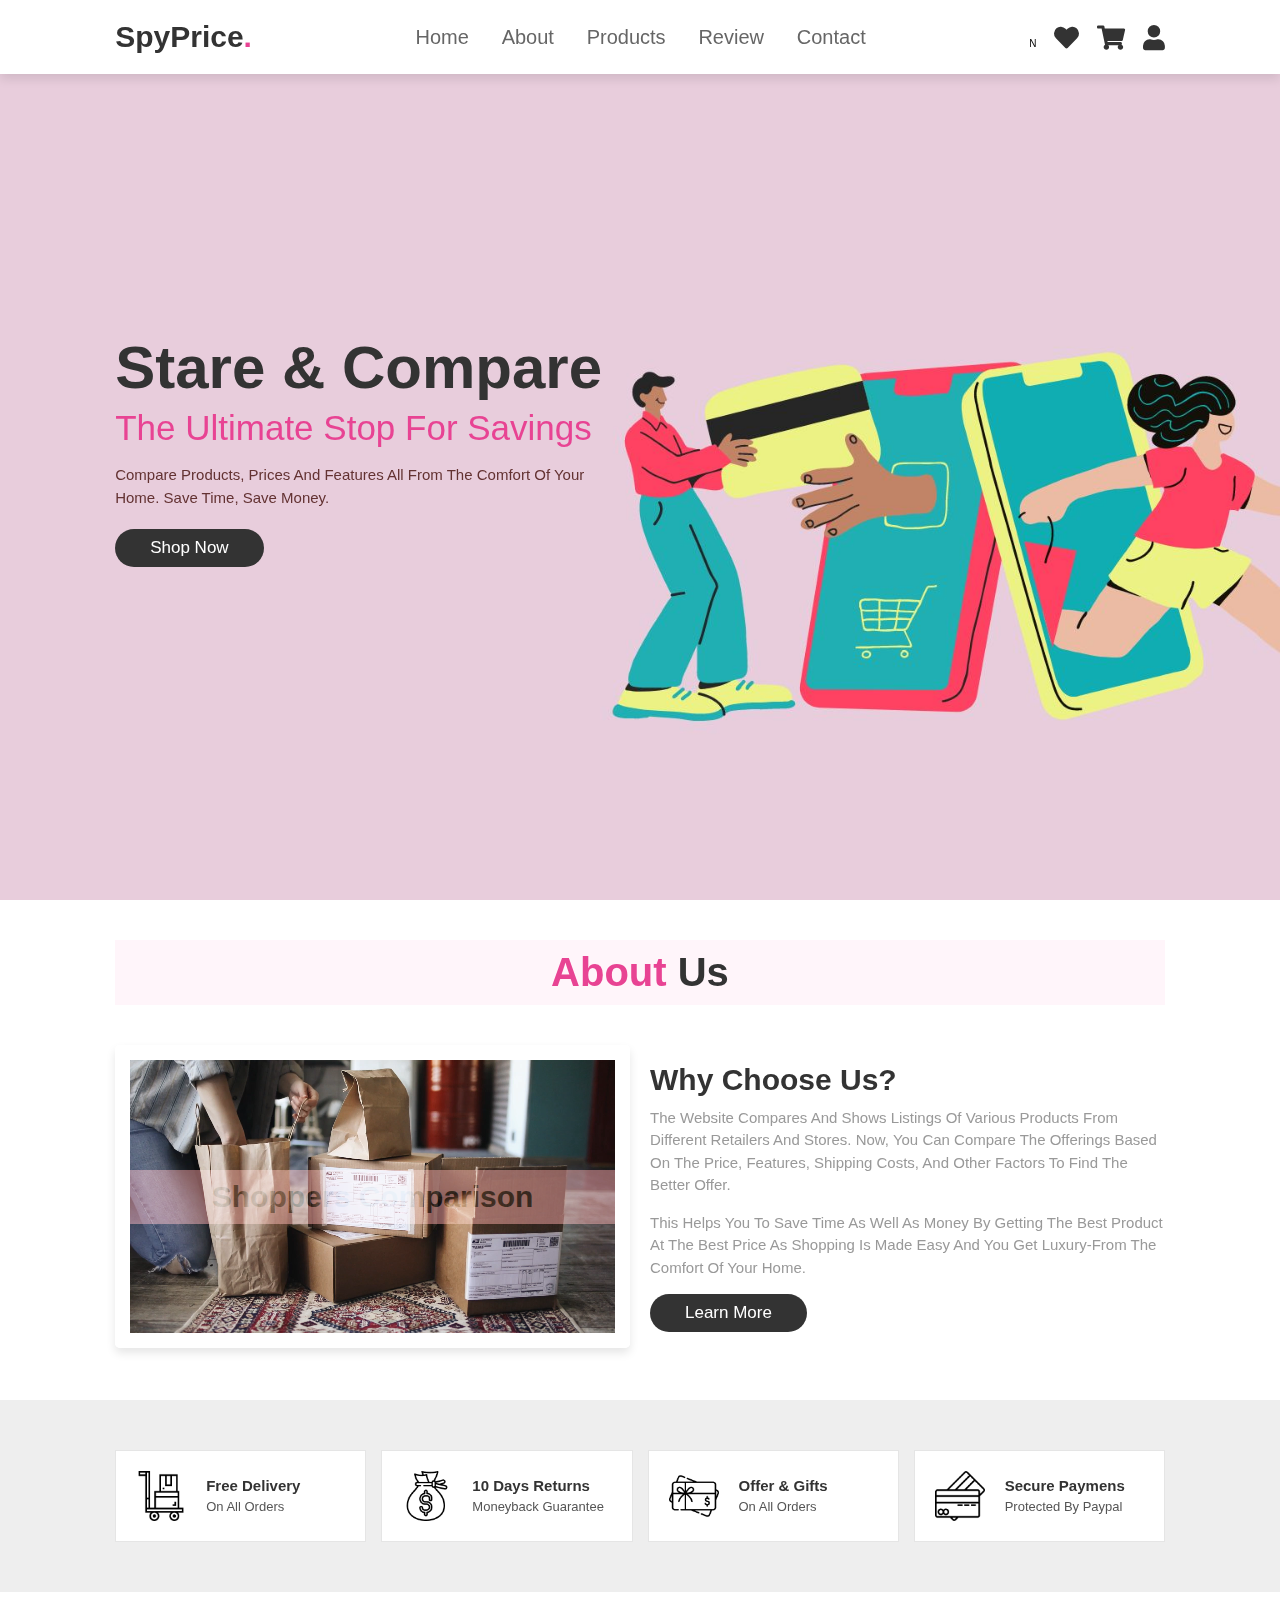
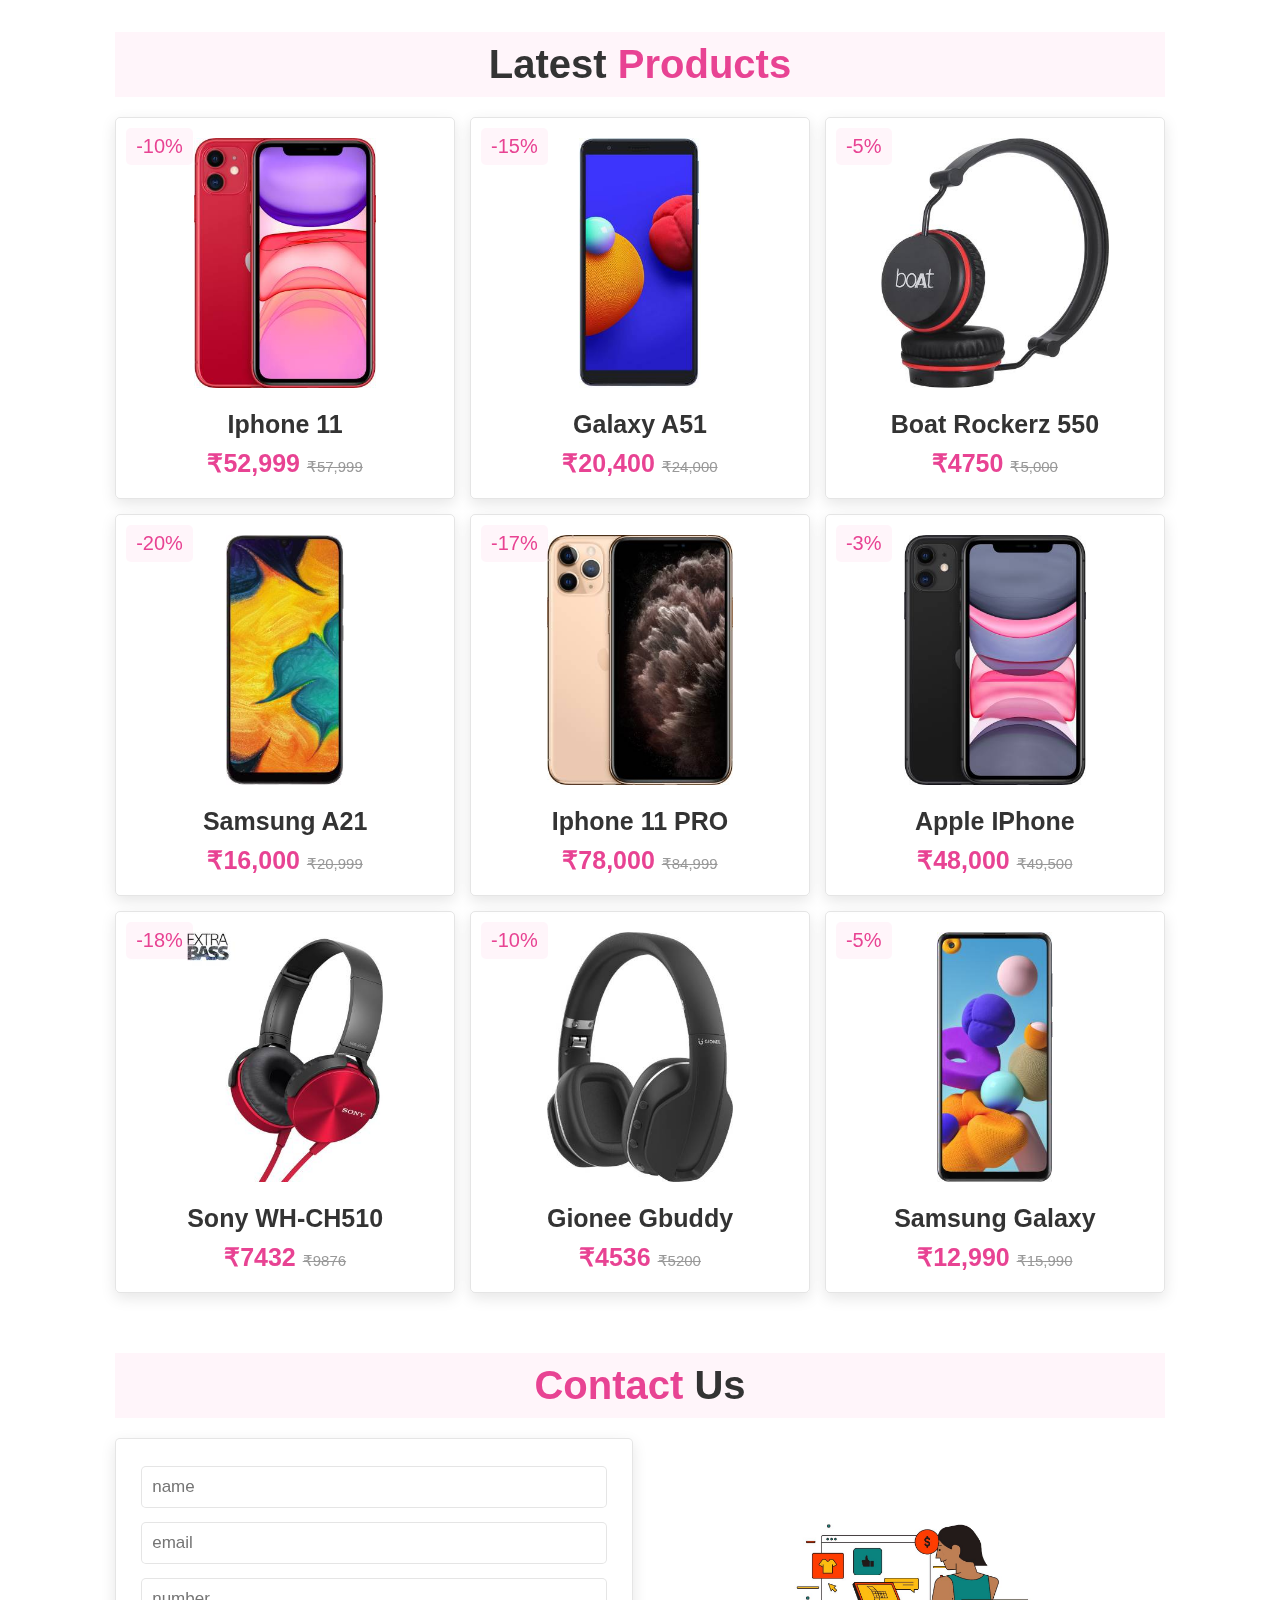
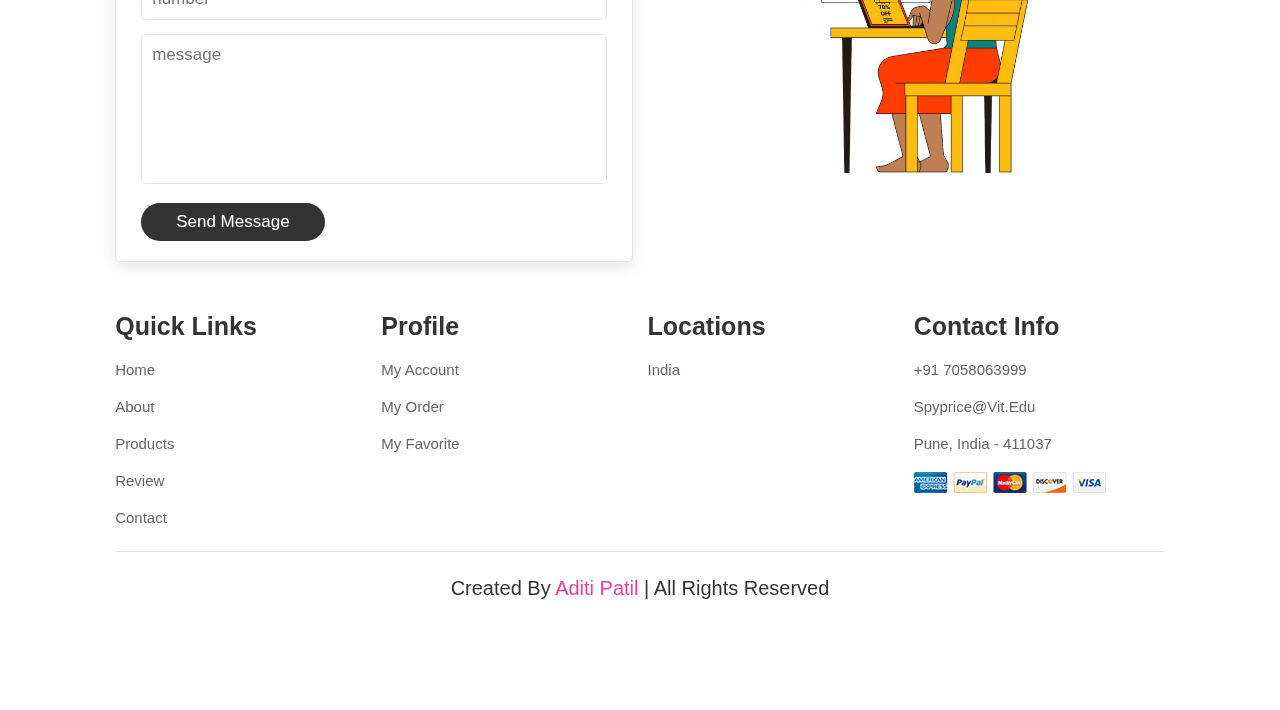
<file: index.html>
<!DOCTYPE html>
<html lang="en">
<head>
    <meta charset="UTF-8">
    <meta http-equiv="X-UA-Compatible" content="IE=edge">
    <meta name="viewport" content="width=device-width, initial-scale=1.0">
    <title>Price comparison website</title>

    <!-- font awesome cdn link  -->
    <link rel="stylesheet" href="https://cdnjs.cloudflare.com/ajax/libs/font-awesome/5.15.3/css/all.min.css">

    <!-- custom css file link  -->
    <link rel="stylesheet" href="css/style.css">

</head>
<body>

<!-- header section starts  -->

<header>

    <input type="checkbox" name="" id="toggler">
    <label for="toggler" class="fas fa-bars"></label>

    <a href="#" class="logo">SpyPrice<span>.</span></a>

    <nav class="navbar">
        <a href="#home">home</a>
        <a href="#about">about</a>
        <a href="#products">products</a>
        <a href="#review">review</a>
        <a href="#contact">contact</a>
    </nav>

    <div class="icons">N
        <a href="#" class="fas fa-heart"></a>
        <a href="#" class="fas fa-shopping-cart"></a>
        <a href="#" class="fas fa-user"></a>
    </div>

</header>
<!-- header section ends -->

<!-- home section starts  -->

<section class="home" id="home">

    <div class="content">
        <h3>Stare & Compare</h3>
        <span> the ultimate stop for savings </span>
        <p>compare products, prices and features all from the comfort of your home.  save time, save money.</p>
        <a href="#" class="btn">shop now</a>
    </div>
    
</section>

<!-- home section ends -->

<!-- about section starts  -->

<section class="about" id="about">

    <h1 class="heading"> <span> about </span> us </h1>

    <div class="row">

        <div class="video-container">
            <video src="images/about-vid.mp4" loop autoplay muted></video>
            <h3>Shoppers Comparison</h3>
        </div>

        <div class="content">
            <h3>why choose us?</h3>
            <p>The website compares and shows listings of various products from different retailers and stores.  Now, you can compare the offerings based on the price, features, shipping costs, and other factors to find the better offer. </p>
            <p>This helps you to save time as well as money by getting the best product at the best price as Shopping is Made Easy and you get Luxury-from the comfort of your home.</p>
            <a href="#" class="btn">learn more</a>
        </div>

    </div>

</section>

<!-- about section ends -->

<!-- icons section starts  -->

<section class="icons-container">

    <div class="icons">
        <img src="images/icon-1.png" alt="">
        <div class="info">
            <h3>free delivery</h3>
            <span>on all orders</span>
        </div>
    </div>

    <div class="icons">
        <img src="images/icon-2.png" alt="">
        <div class="info">
            <h3>10 days returns</h3>
            <span>moneyback guarantee</span>
        </div>
    </div>

    <div class="icons">
        <img src="images/icon-3.png" alt="">
        <div class="info">
            <h3>offer & gifts</h3>
            <span>on all orders</span>
        </div>
    </div>

    <div class="icons">
        <img src="images/icon-4.png" alt="">
        <div class="info">
            <h3>secure paymens</h3>
            <span>protected by paypal</span>
        </div>
    </div>
   
</section>

<!-- icons section ends -->

<!-- prodcuts section starts  -->

<section class="products" id="products">

    <h1 class="heading"> latest <span>products</span> </h1>

    <div class="box-container">

        <div class="box">
            <span class="discount">-10%</span>
            <div class="image">
                <img src="images/img-1.jpeg" alt="">
                <div class="icons">
                    <a href="#" class="fas fa-heart"></a>
                    <a href="#" class="cart-btn">add to cart</a>
                    <a href="#" class="fas fa-share"></a>
                </div>
            </div>
            <div class="content">
                <h3>Iphone 11</h3>
                <div class="price"> ₹52,999 <span>₹57,999</span> </div>
            </div>
        </div>

        <div class="box">
            <span class="discount">-15%</span>
            <div class="image">
                <img src="images/img-2.jpeg" alt="">
                <div class="icons">
                    <a href="#" class="fas fa-heart"></a>
                    <a href="#" class="cart-btn">add to cart</a>
                    <a href="#" class="fas fa-share"></a>
                </div>
            </div>
            <div class="content">
                <h3>Galaxy A51</h3>
                <div class="price"> ₹20,400 <span>₹24,000</span> </div>
            </div>
        </div>

        <div class="box">
            <span class="discount">-5%</span>
            <div class="image">
                <img src="images/img-3.jpeg" alt="">
                <div class="icons">
                    <a href="#" class="fas fa-heart"></a>
                    <a href="#" class="cart-btn">add to cart</a>
                    <a href="#" class="fas fa-share"></a>
                </div>
            </div>
            <div class="content">
                <h3>boat rockerz 550</h3>
                <div class="price">  ₹4750 <span> ₹5,000</span> </div>
            </div>
        </div>

        <div class="box">
            <span class="discount">-20%</span>
            <div class="image">
                <img src="images/img-4.jpeg" alt="">
                <div class="icons">
                    <a href="#" class="fas fa-heart"></a>
                    <a href="#" class="cart-btn">add to cart</a>
                    <a href="#" class="fas fa-share"></a>
                </div>
            </div>
            <div class="content">
                <h3>Samsung A21</h3>
                <div class="price">  ₹16,000 <span> ₹20,999</span> </div>
            </div>
        </div>

        <div class="box">
            <span class="discount">-17%</span>
            <div class="image">
                <img src="images/img-5.jpeg" alt="">
                <div class="icons">
                    <a href="#" class="fas fa-heart"></a>
                    <a href="#" class="cart-btn">add to cart</a>
                    <a href="#" class="fas fa-share"></a>
                </div>
            </div>
            <div class="content">
                <h3>Iphone 11 PRO</h3>
                <div class="price">  ₹78,000 <span> ₹84,999</span> </div>
            </div>
        </div>

        <div class="box">
            <span class="discount">-3%</span>
            <div class="image">
                <img src="images/img-6.jpeg" alt="">
                <div class="icons">
                    <a href="#" class="fas fa-heart"></a>
                    <a href="#" class="cart-btn">add to cart</a>
                    <a href="#" class="fas fa-share"></a>
                </div>
            </div>
            <div class="content">
                <h3>Apple iPhone</h3>
                <div class="price">  ₹48,000 <span> ₹49,500</span> </div>
            </div>
        </div>

        <div class="box">
            <span class="discount">-18%</span>
            <div class="image">
                <img src="images/img-7.jpeg" alt="">
                <div class="icons">
                    <a href="#" class="fas fa-heart"></a>
                    <a href="#" class="cart-btn">add to cart</a>
                    <a href="#" class="fas fa-share"></a>
                </div>
            </div>
            <div class="content">
                <h3>Sony WH-CH510</h3>
                <div class="price">  ₹7432 <span> ₹9876</span> </div>
            </div>
        </div>

        <div class="box">
            <span class="discount">-10%</span>
            <div class="image">
                <img src="images/img-8.jpeg" alt="">
                <div class="icons">
                    <a href="#" class="fas fa-heart"></a>
                    <a href="#" class="cart-btn">add to cart</a>
                    <a href="#" class="fas fa-share"></a>
                </div>
            </div>
            <div class="content">
                <h3>Gionee Gbuddy</h3>
                <div class="price">  ₹4536 <span> ₹5200</span> </div>
            </div>
        </div>

        <div class="box">
            <span class="discount">-5%</span>
            <div class="image">
                <img src="images/img-9.jpeg" alt="">
                <div class="icons">
                    <a href="#" class="fas fa-heart"></a>
                    <a href="#" class="cart-btn">add to cart</a>
                    <a href="#" class="fas fa-share"></a>
                </div>
            </div>
            <div class="content">
                <h3>Samsung Galaxy</h3>
                <div class="price">  ₹12,990 <span> ₹15,990</span> </div>
            </div>
        </div>

    </div>

</section>

<!-- prodcuts section ends -->

<!-- contact section starts  -->

<section class="contact" id="contact">

    <h1 class="heading"> <span> contact </span> us </h1>

    <div class="row">

        <form action="">
            <input type="text" placeholder="name" class="box">
            <input type="email" placeholder="email" class="box">
            <input type="number" placeholder="number" class="box">
            <textarea name="" class="box" placeholder="message" id="" cols="30" rows="10"></textarea>
            <input type="submit" value="send message" class="btn">
        </form>

        <div class="image">
            <img src="images/contact-img.jpg" alt="">
        </div>

    </div>

</section>

<!-- contact section ends -->

<!-- footer section starts  -->

<section class="footer">

    <div class="box-container">

        <div class="box">
            <h3>quick links</h3>
            <a href="#">home</a>
            <a href="#">about</a>
            <a href="#">products</a>
            <a href="#">review</a>
            <a href="#">contact</a>
        </div>

        <div class="box">
            <h3>profile</h3>
            <a href="#">my account</a>
            <a href="#">my order</a>
            <a href="#">my favorite</a>
        </div>

        <div class="box">
            <h3>locations</h3>
            <a href="#">india</a>
            
        </div>

        <div class="box">
            <h3>contact info</h3>
            <a href="#">+91 7058063999</a>
            <a href="#">spyprice@vit.edu</a>
            <a href="#">pune, india - 411037</a>
            <img src="images/payment.png" alt="">
        </div>

    </div>

    <div class="credit"> created by <span> Aditi Patil </span> | all rights reserved </div>

</section>

<!-- footer section ends -->
    
</body>
</html>
</file>
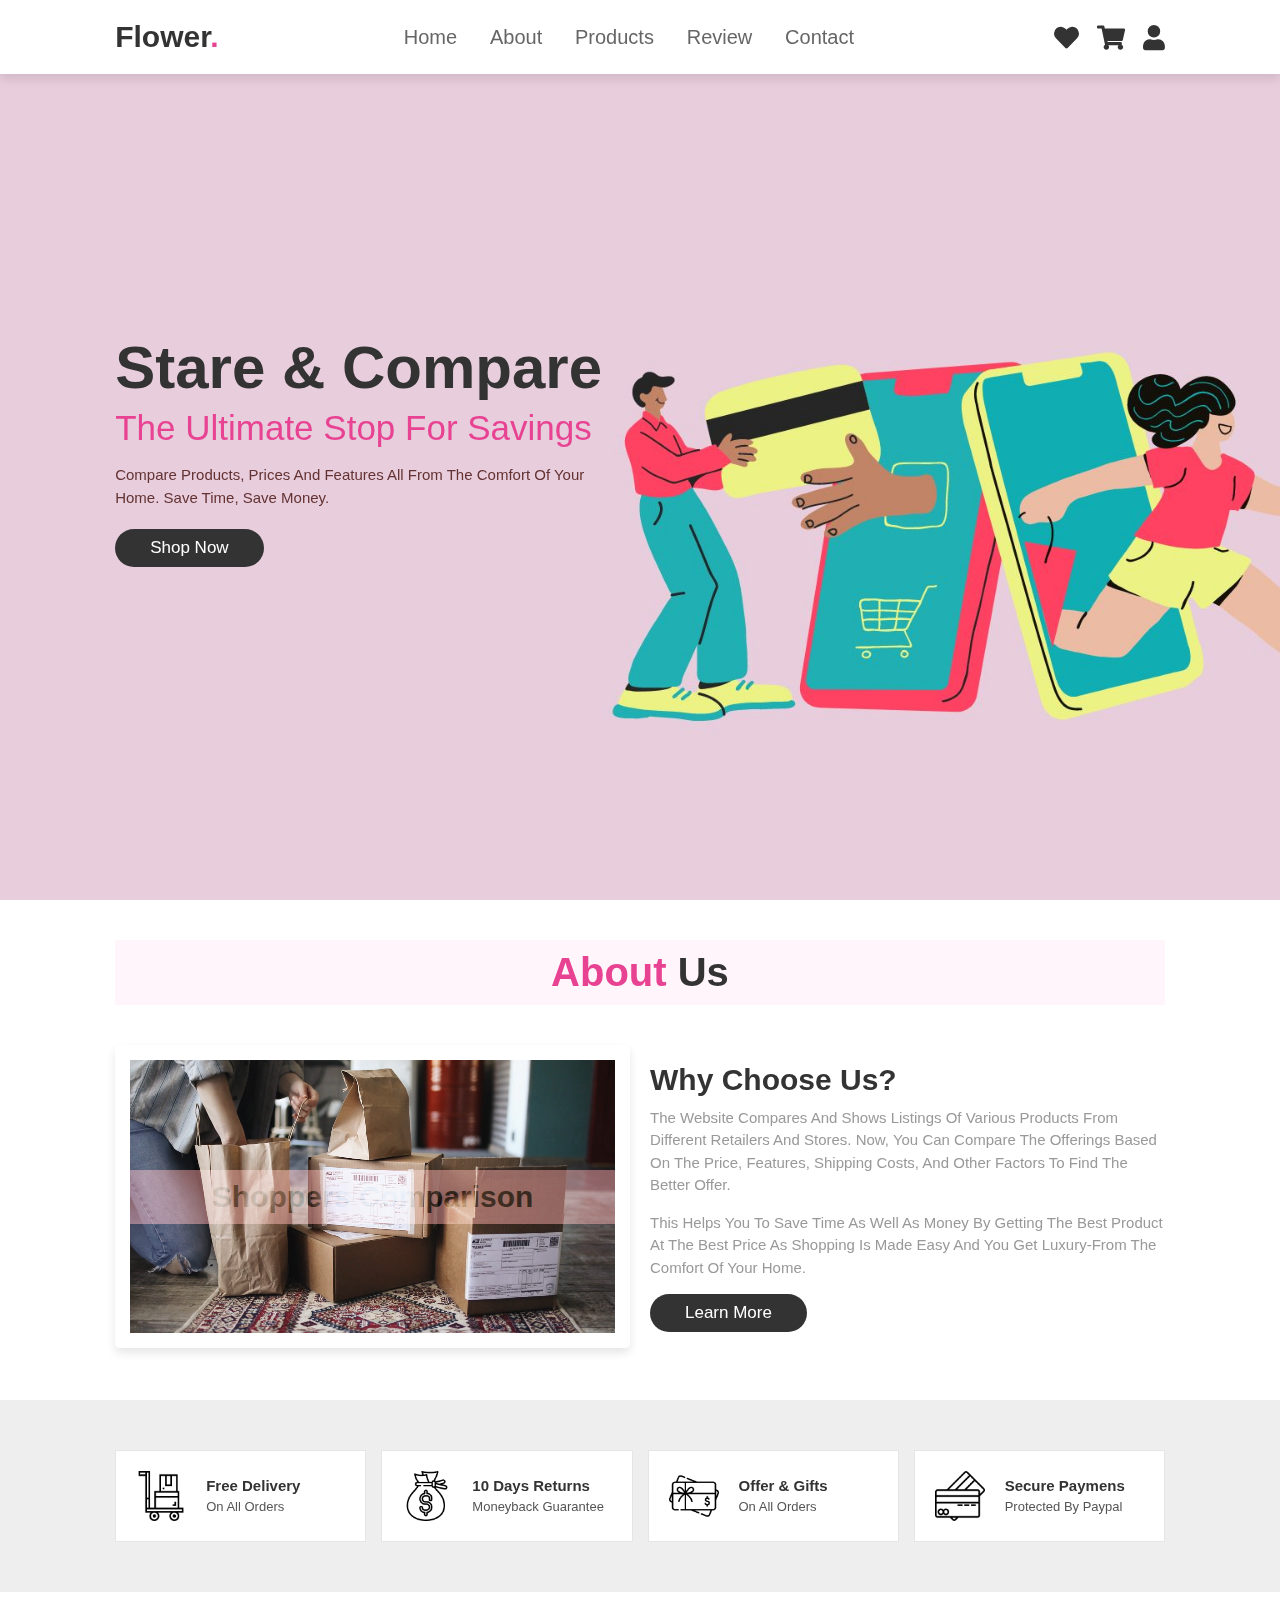
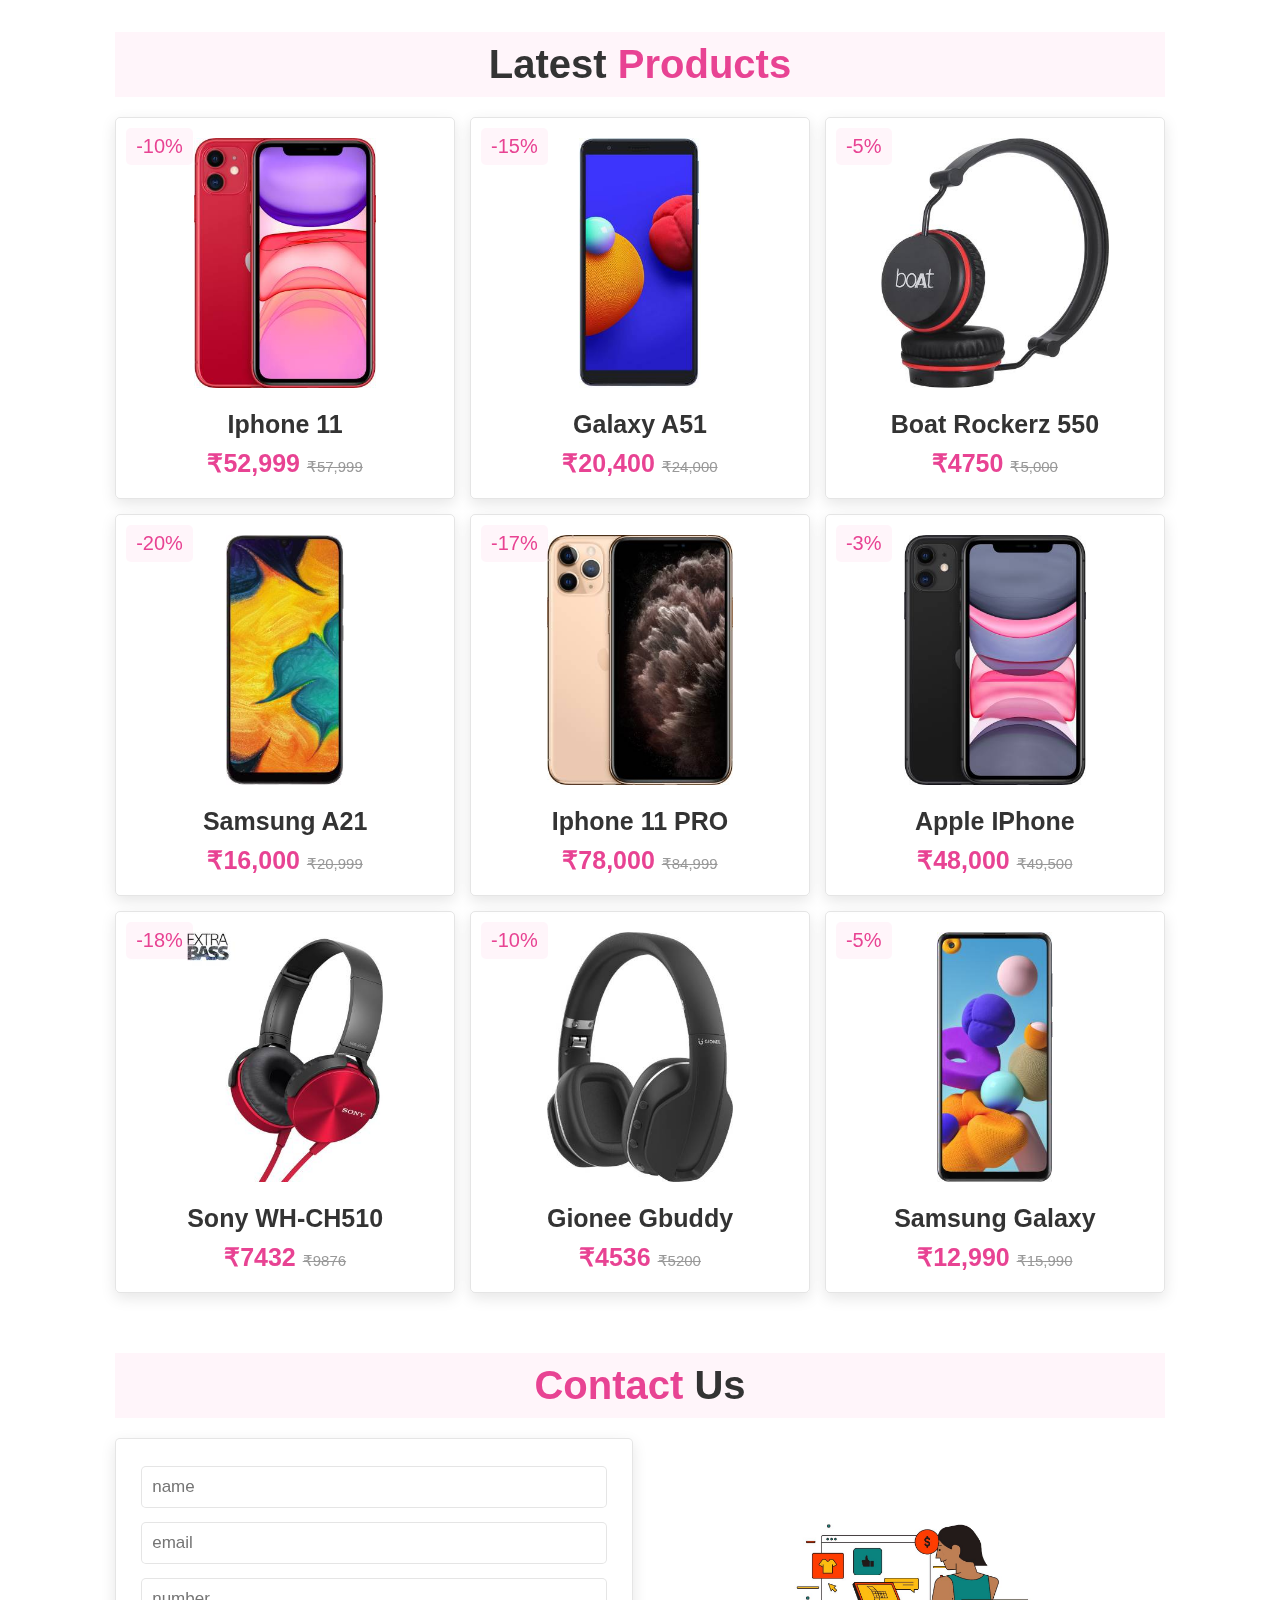
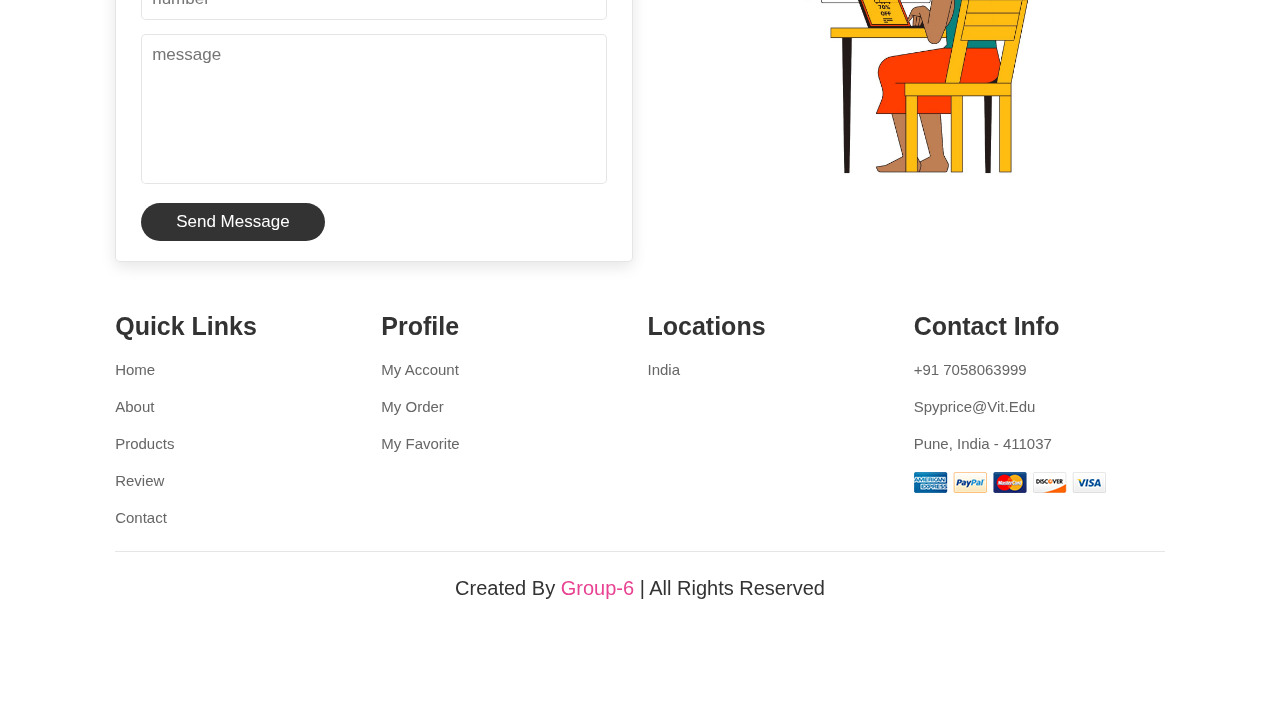
<file: product.html>
<!DOCTYPE html>
<html lang="en">
<head>
    <meta charset="UTF-8">
    <meta http-equiv="X-UA-Compatible" content="IE=edge">
    <meta name="viewport" content="width=device-width, initial-scale=1.0">
    <title>Products - SpyPrice</title>

    <!-- font awesome cdn link  -->
    <link rel="stylesheet" href="https://cdnjs.cloudflare.com/ajax/libs/font-awesome/5.15.3/css/all.min.css">

    <!-- custom css file link  -->
    <link rel="stylesheet" href="css/style.css">

</head>
<body>

<!-- header section starts  -->

<header>

    <input type="checkbox" name="" id="toggler">
    <label for="toggler" class="fas fa-bars"></label>

    <a href="#" class="logo">flower<span>.</span></a>

    <nav class="navbar">
        <a href="#home">home</a>
        <a href="#about">about</a>
        <a href="#products">products</a>
        <a href="#review">review</a>
        <a href="#contact">contact</a>
    </nav>

    <div class="icons">
        <a href="#" class="fas fa-heart"></a>
        <a href="#" class="fas fa-shopping-cart"></a>
        <a href="#" class="fas fa-user"></a>
    </div>

</header>
<!-- header section ends -->

<!-- home section starts  -->

<section class="home" id="home">

    <div class="content">
        <h3>Stare & Compare</h3>
        <span> the ultimate stop for savings </span>
        <p>compare products, prices and features all from the comfort of your home.  save time, save money.</p>
        <a href="#" class="btn">shop now</a>
    </div>
    
</section>

<!-- home section ends -->

<!-- about section starts  -->

<section class="about" id="about">

    <h1 class="heading"> <span> about </span> us </h1>

    <div class="row">

        <div class="video-container">
            <video src="images/about-vid.mp4" loop autoplay muted></video>
            <h3>Shoppers Comparison</h3>
        </div>

        <div class="content">
            <h3>why choose us?</h3>
            <p>The website compares and shows listings of various products from different retailers and stores.  Now, you can compare the offerings based on the price, features, shipping costs, and other factors to find the better offer. </p>
            <p>This helps you to save time as well as money by getting the best product at the best price as Shopping is Made Easy and you get Luxury-from the comfort of your home.</p>
            <a href="#" class="btn">learn more</a>
        </div>

    </div>

</section>

<!-- about section ends -->

<!-- icons section starts  -->

<section class="icons-container">

    <div class="icons">
        <img src="images/icon-1.png" alt="">
        <div class="info">
            <h3>free delivery</h3>
            <span>on all orders</span>
        </div>
    </div>

    <div class="icons">
        <img src="images/icon-2.png" alt="">
        <div class="info">
            <h3>10 days returns</h3>
            <span>moneyback guarantee</span>
        </div>
    </div>

    <div class="icons">
        <img src="images/icon-3.png" alt="">
        <div class="info">
            <h3>offer & gifts</h3>
            <span>on all orders</span>
        </div>
    </div>

    <div class="icons">
        <img src="images/icon-4.png" alt="">
        <div class="info">
            <h3>secure paymens</h3>
            <span>protected by paypal</span>
        </div>
    </div>
   
</section>

<!-- icons section ends -->

<!-- prodcuts section starts  -->

<section class="products" id="products">

    <h1 class="heading"> latest <span>products</span> </h1>

    <div class="box-container">

        <div class="box">
            <span class="discount">-10%</span>
            <div class="image">
                <img src="images/img-1.jpeg" alt="">
                <div class="icons">
                    <a href="#" class="fas fa-heart"></a>
                    <a href="#" class="cart-btn">add to cart</a>
                    <a href="#" class="fas fa-share"></a>
                </div>
            </div>
            <div class="content">
                <h3>Iphone 11</h3>
                <div class="price"> ₹52,999 <span>₹57,999</span> </div>
            </div>
        </div>

        <div class="box">
            <span class="discount">-15%</span>
            <div class="image">
                <img src="images/img-2.jpeg" alt="">
                <div class="icons">
                    <a href="#" class="fas fa-heart"></a>
                    <a href="#" class="cart-btn">add to cart</a>
                    <a href="#" class="fas fa-share"></a>
                </div>
            </div>
            <div class="content">
                <h3>Galaxy A51</h3>
                <div class="price"> ₹20,400 <span>₹24,000</span> </div>
            </div>
        </div>

        <div class="box">
            <span class="discount">-5%</span>
            <div class="image">
                <img src="images/img-3.jpeg" alt="">
                <div class="icons">
                    <a href="#" class="fas fa-heart"></a>
                    <a href="#" class="cart-btn">add to cart</a>
                    <a href="#" class="fas fa-share"></a>
                </div>
            </div>
            <div class="content">
                <h3>boat rockerz 550</h3>
                <div class="price">  ₹4750 <span> ₹5,000</span> </div>
            </div>
        </div>

        <div class="box">
            <span class="discount">-20%</span>
            <div class="image">
                <img src="images/img-4.jpeg" alt="">
                <div class="icons">
                    <a href="#" class="fas fa-heart"></a>
                    <a href="#" class="cart-btn">add to cart</a>
                    <a href="#" class="fas fa-share"></a>
                </div>
            </div>
            <div class="content">
                <h3>Samsung A21</h3>
                <div class="price">  ₹16,000 <span> ₹20,999</span> </div>
            </div>
        </div>

        <div class="box">
            <span class="discount">-17%</span>
            <div class="image">
                <img src="images/img-5.jpeg" alt="">
                <div class="icons">
                    <a href="#" class="fas fa-heart"></a>
                    <a href="#" class="cart-btn">add to cart</a>
                    <a href="#" class="fas fa-share"></a>
                </div>
            </div>
            <div class="content">
                <h3>Iphone 11 PRO</h3>
                <div class="price">  ₹78,000 <span> ₹84,999</span> </div>
            </div>
        </div>

        <div class="box">
            <span class="discount">-3%</span>
            <div class="image">
                <img src="images/img-6.jpeg" alt="">
                <div class="icons">
                    <a href="#" class="fas fa-heart"></a>
                    <a href="#" class="cart-btn">add to cart</a>
                    <a href="#" class="fas fa-share"></a>
                </div>
            </div>
            <div class="content">
                <h3>Apple iPhone</h3>
                <div class="price">  ₹48,000 <span> ₹49,500</span> </div>
            </div>
        </div>

        <div class="box">
            <span class="discount">-18%</span>
            <div class="image">
                <img src="images/img-7.jpeg" alt="">
                <div class="icons">
                    <a href="#" class="fas fa-heart"></a>
                    <a href="#" class="cart-btn">add to cart</a>
                    <a href="#" class="fas fa-share"></a>
                </div>
            </div>
            <div class="content">
                <h3>Sony WH-CH510</h3>
                <div class="price">  ₹7432 <span> ₹9876</span> </div>
            </div>
        </div>

        <div class="box">
            <span class="discount">-10%</span>
            <div class="image">
                <img src="images/img-8.jpeg" alt="">
                <div class="icons">
                    <a href="#" class="fas fa-heart"></a>
                    <a href="#" class="cart-btn">add to cart</a>
                    <a href="#" class="fas fa-share"></a>
                </div>
            </div>
            <div class="content">
                <h3>Gionee Gbuddy</h3>
                <div class="price">  ₹4536 <span> ₹5200</span> </div>
            </div>
        </div>

        <div class="box">
            <span class="discount">-5%</span>
            <div class="image">
                <img src="images/img-9.jpeg" alt="">
                <div class="icons">
                    <a href="#" class="fas fa-heart"></a>
                    <a href="#" class="cart-btn">add to cart</a>
                    <a href="#" class="fas fa-share"></a>
                </div>
            </div>
            <div class="content">
                <h3>Samsung Galaxy</h3>
                <div class="price">  ₹12,990 <span> ₹15,990</span> </div>
            </div>
        </div>

    </div>

</section>

<!-- prodcuts section ends -->

<!-- contact section starts  -->

<section class="contact" id="contact">

    <h1 class="heading"> <span> contact </span> us </h1>

    <div class="row">

        <form action="">
            <input type="text" placeholder="name" class="box">
            <input type="email" placeholder="email" class="box">
            <input type="number" placeholder="number" class="box">
            <textarea name="" class="box" placeholder="message" id="" cols="30" rows="10"></textarea>
            <input type="submit" value="send message" class="btn">
        </form>

        <div class="image">
            <img src="images/contact-img.jpg" alt="">
        </div>

    </div>

</section>

<!-- contact section ends -->

<!-- footer section starts  -->

<section class="footer">

    <div class="box-container">

        <div class="box">
            <h3>quick links</h3>
            <a href="#">home</a>
            <a href="#">about</a>
            <a href="#">products</a>
            <a href="#">review</a>
            <a href="#">contact</a>
        </div>

        <div class="box">
            <h3>profile</h3>
            <a href="#">my account</a>
            <a href="#">my order</a>
            <a href="#">my favorite</a>
        </div>

        <div class="box">
            <h3>locations</h3>
            <a href="#">india</a>
            
        </div>

        <div class="box">
            <h3>contact info</h3>
            <a href="#">+91 7058063999</a>
            <a href="#">spyprice@vit.edu</a>
            <a href="#">pune, india - 411037</a>
            <img src="images/payment.png" alt="">
        </div>

    </div>

    <div class="credit"> created by <span> Group-6 </span> | all rights reserved </div>

</section>

<!-- footer section ends -->
    
</body>
</html>
</file>
<file: css/style.css>
:root{
    --pink:#e84393;
}

*{
    margin:0; padding:0;
    box-sizing: border-box;
    font-family: Verdana, Geneva, Tahoma, sans-serif;
    outline: none; border:none;
    text-decoration: none;
    text-transform: capitalize;
    transition: .2s linear;
}

html{
    font-size: 62.5%;
    scroll-behavior: smooth;
    scroll-padding-top: 6rem;
    overflow-x: hidden;
}

section{
    padding:2rem 9%;
}

.heading{
    text-align: center;
    font-size: 4rem;
    color:#333;
    padding:1rem;
    margin:2rem 0;
    background:rgba(255, 51, 153,.05);
}

.heading span{
    color:var(--pink);
}

.btn{
    display: inline-block;
    margin-top: 1rem;
    border-radius: 5rem;
    background:#333;
    color:#fff;
    padding:.9rem 3.5rem;
    cursor: pointer;
    font-size: 1.7rem;
}

.btn:hover{
    background:var(--pink);
}

header{
    position: fixed;
    top:0; left:0; right:0;
    background:#fff;
    padding:2rem 9%;
    display: flex;
    align-items: center;
    justify-content: space-between;
    z-index: 1000;
    box-shadow: 0 .5rem 1rem rgba(0,0,0,.1);
}

header .logo{
    font-size: 3rem;
    color:#333;
    font-weight: bolder;
}

header .logo span{
    color:var(--pink);
}

header .navbar a{
    font-size: 2rem;
    padding:0 1.5rem;
    color:#666;
}

header .navbar a:hover{
    color:var(--pink);
}

header .icons a{
    font-size: 2.5rem;
    color:#333;
    margin-left: 1.5rem;
}

header .icons a:hover{
    color:var(--pink);
}

header #toggler{
    display: none;
}

header .fa-bars{
    font-size: 3rem;
    color:#333;
    border-radius: .5rem;
    padding:.5rem 1.5rem;
    cursor: pointer;
    border:.1rem solid rgba(0,0,0,.3);
    display: none;
}

.home{
    display: flex;
    align-items: center;
    min-height: 100vh;
    background:url(../images/home-bg.jpg) no-repeat;
    background-size: cover;
    background-position: center;
}

.home .content{
    max-width: 50rem;
}

.home .content h3{
    font-size: 6rem;
    color:#333;
}

.home .content span{
    font-size: 3.5rem;
    color:var(--pink);
    padding:1rem 0;
    line-height: 1.5;
}

.home .content p{
    font-size: 1.5rem;
    color:rgb(99, 50, 50);
    padding:1rem 0;
    line-height: 1.5;
}

.about .row{
    display: flex;
    align-items: center;
    gap:2rem;
    flex-wrap: wrap;
    padding:2rem 0;
    padding-bottom: 3rem;
}

.about .row .video-container{
    flex:1 1 40rem;
    position: relative;
}

.about .row .video-container video{
    width:100%;
    border:1.5rem solid #fff;
    border-radius: .5rem;
    box-shadow: 0 .5rem 1rem rgba(0,0,0,.1);
    height: 100%;
    object-fit: cover;
}

.about .row .video-container h3{
    position: absolute;
    top:50%; transform: translateY(-50%);
    font-size: 3rem;
    background:rgb(123, 77, 77);
    width:100%;
    padding:1rem 2rem;
    text-align: center;
    mix-blend-mode: screen;
}

.about .row .content{
    flex:1 1 40rem;
}

.about .row .content h3{
    font-size: 3rem;
    color:#333;
}

.about .row .content p{
    font-size: 1.5rem;
    color:#999;
    padding:.5rem 0;
    padding-top: 1rem;
    line-height: 1.5;
}

.icons-container{
    background:#eee;
    display: flex;
    flex-wrap: wrap;
    gap:1.5rem;
    padding-top: 5rem;
    padding-bottom: 5rem;
}

.icons-container .icons{
    background:#fff;
    border:.1rem solid rgba(0,0,0,.1);
    padding:2rem;
    display: flex;
    align-items: center;
    flex:1 1 25rem;
}

.icons-container .icons img{
    height:5rem;
    margin-right: 2rem;
}

.icons-container .icons h3{
    color:#333;
    padding-bottom: .5rem;
    font-size: 1.5rem;
}

.icons-container .icons span{
    color:#555;
    font-size: 1.3rem;
}

.products .box-container{
    display: flex;
    flex-wrap: wrap;
    gap:1.5rem;
}

.products .box-container .box{
    flex:1 1 30rem;
    box-shadow: 0 .5rem 1.5rem rgba(0,0,0,.1);
    border-radius: .5rem;
    border:.1rem solid rgba(0,0,0,.1);
    position: relative;    
}

.products .box-container .box .discount{
    position: absolute;
    top:1rem; left:1rem;
    padding:.7rem 1rem;
    font-size: 2rem;
    color:var(--pink);
    background:rgba(255, 51, 153,.05);
    z-index: 1;
    border-radius: .5rem;
}

.products .box-container .box .image{
    position: relative;
    text-align: center;
    padding-top: 2rem;
    overflow:hidden;
}

.products .box-container .box .image img{
    height:25rem;
}

.products .box-container .box:hover .image img{
    transform: scale(1.1);
}

.products .box-container .box .image .icons{
    position: absolute;
    bottom:-7rem; left:0; right:0;
    display: flex;
}

.products .box-container .box:hover .image .icons{
    bottom:0;
}

.products .box-container .box .image .icons a{
    height: 5rem;
    line-height: 5rem;
    font-size: 2rem;
    width:50%;
    background:var(--pink);
    color:#fff;
}

.products .box-container .box .image .icons .cart-btn{
    border-left: .1rem solid #fff7;
    border-right: .1rem solid #fff7;
    width:100%;
}

.products .box-container .box .image .icons a:hover{
    background:#333;
}

.products .box-container .box .content{
    padding:2rem;
    text-align: center;
}

.products .box-container .box .content h3{
    font-size: 2.5rem;
    color:#333;
}

.products .box-container .box .content .price{
    font-size: 2.5rem;
    color:var(--pink);
    font-weight: bolder;
    padding-top: 1rem;
}

.products .box-container .box .content .price span{
    font-size: 1.5rem;
    color:#999;
    font-weight: lighter;
    text-decoration: line-through;
}

.review .box-container{
    display: flex;
    flex-wrap: wrap;
    gap:1.5rem;
}

.review .box-container .box{
    flex:1 1 30rem;
    box-shadow: 0 .5rem 1.5rem rgba(0,0,0,.1);
    border-radius: .5rem;
    padding:3rem 2rem;
    position: relative;
    border:.1rem solid rgba(0,0,0,.1);
}

.review .box-container .box .fa-quote-right{
    position: absolute;
    bottom:3rem; right:3rem;
    font-size: 6rem;
    color:#eee;
}

.review .box-container .box .stars i{
    color:var(--pink);
    font-size: 2rem;
}

.review .box-container .box p{
    color:#999;
    font-size: 1.5rem;
    line-height: 1.5;
    padding-top: 2rem;
}

.review .box-container .box .user{
    display: flex;
    align-items: center;
    padding-top: 2rem;
}

.review .box-container .box .user img{
    height:6rem;
    width:6rem;
    border-radius: 50%;
    object-fit: cover;
    margin-right: 1rem;
}

.review .box-container .box .user h3{
    font-size: 2rem;
    color:#333;
}

.review .box-container .box .user span{
    font-size: 1.5rem;
    color:#999;
}

.contact .row{
    display: flex;
    flex-wrap: wrap-reverse;
    gap:1.5rem;
    align-items: center;
}

.contact .row form{
    flex:1 1 40rem;
    padding:2rem 2.5rem;
    box-shadow: 0 .5rem 1.5rem rgba(0,0,0,.1);
    border:.1rem solid rgba(0,0,0,.1);
    background: #fff;
    border-radius: .5rem;
}

.contact .row .image{
    flex:1 1 40rem;
}

.contact .row .image img{
    width: 100%;
}

.contact .row form .box{
    padding:1rem;
    font-size: 1.7rem;
    color:#333;
    text-transform: none;
    border:.1rem solid rgba(0,0,0,.1);
    border-radius: .5rem;
    margin:.7rem 0;
    width: 100%;
}

.contact .row form .box:focus{
    border-color: var(--pink);
}

.contact .row form textarea{
    height: 15rem;
    resize: none;
}

.footer .box-container{
    display: flex;
    flex-wrap: wrap;
    gap:1.5rem;
}

.footer .box-container .box{
    flex:1 1 25rem;
}

.footer .box-container .box h3{
    color:#333;
    font-size: 2.5rem;
    padding:1rem 0;
}

.footer .box-container .box a{
    display: block;
    color:#666;
    font-size: 1.5rem;
    padding:1rem 0;
}

.footer .box-container .box a:hover{
    color:var(--pink);
    text-decoration: underline;
}

.footer .box-container .box  img{
    margin-top: 1rem;
}

.footer .credit{
    text-align: center;
    padding:1.5rem;
    margin-top: 1.5rem;
    padding-top: 2.5rem;
    font-size: 2rem;
    color:#333;
    border-top: .1rem solid rgba(0,0,0,.1);
    padding-bottom: 9rem;
}

.footer .credit span{
    color:var(--pink);
}

/* media queries  */
@media (max-width:991px){
    
    html{
        font-size: 55%;
    }

    header{
        padding:2rem;
    }

    section{
        padding:2rem;
    }

    .home{
        background-position: left;
    }

}

@media (max-width:768px){

    header .fa-bars{
        display: block;
    }

    header .navbar{
        position:absolute;
        top:100%; left:0; right:0;
        background:#eee;
        border-top: .1rem solid rgba(0,0,0,.1);
        clip-path: polygon(0 0, 100% 0, 100% 0, 0 0);
    }

    header #toggler:checked ~ .navbar{
        clip-path:polygon(0 0, 100% 0, 100% 100%, 0% 100%);
    }

    header .navbar a{
        margin:1.5rem;
        padding:1.5rem;
        background:#fff;
        border:.1rem solid rgba(0,0,0,.1);
        display: block;
    }

    .home .content h3{
        font-size: 5rem;
    }

    .home .content span{
        font-size: 2.5rem;
    }

    .icons-container .icons h3{
        font-size: 2rem;
    }
    
    .icons-container .icons span{
        font-size: 1.7rem;
    }
    
}

@media (max-width:450px){
    
    html{
        font-size: 50%;
    }

    .heading{
        font-size: 3rem;
    }

}
</file>
